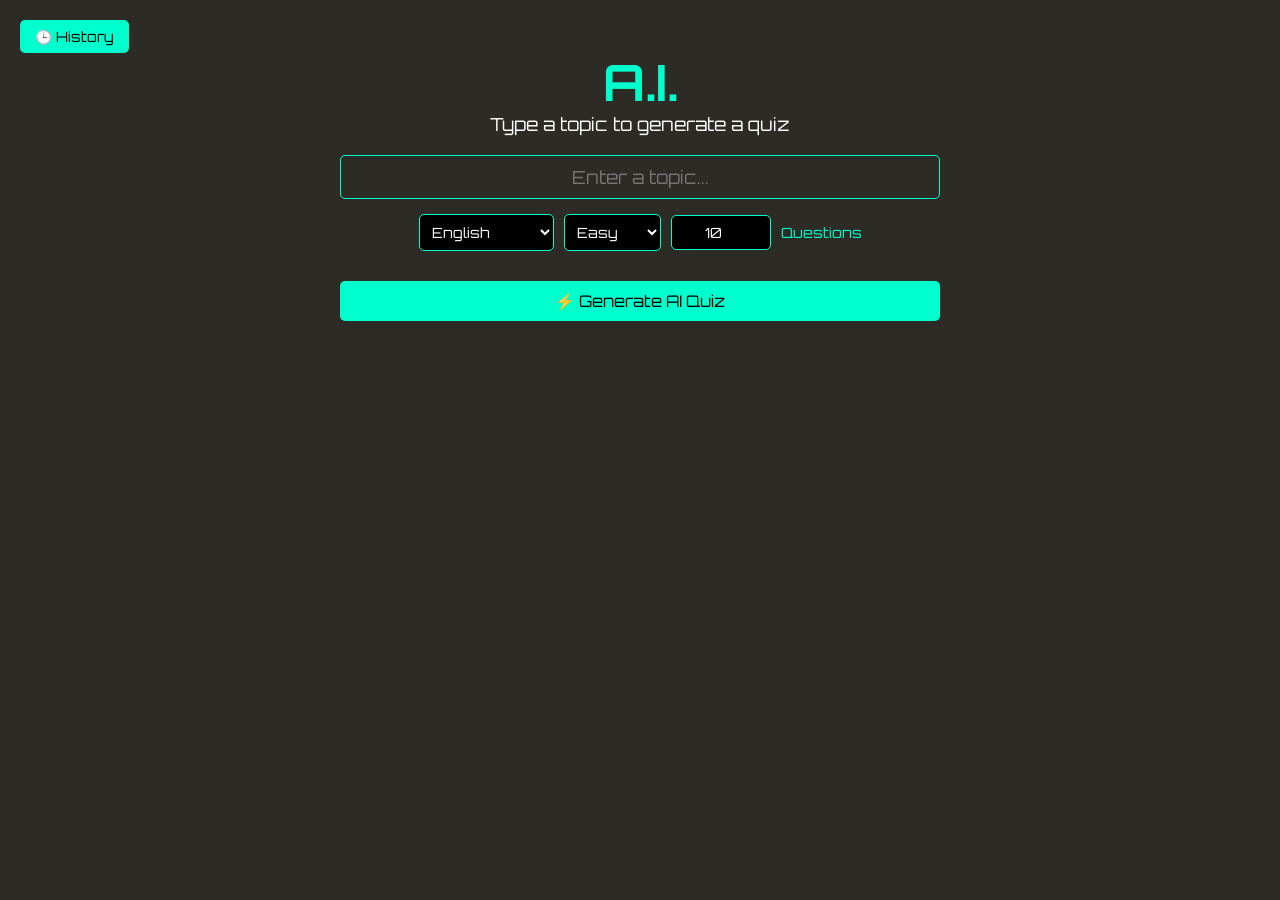
<file: index.html>
<!DOCTYPE html>
<html lang="en">
  <head>
    <meta charset="UTF-8" />
    <meta name="viewport" content="width=device-width, initial-scale=1.0" />
    <title>Quizz</title>
    <link rel="stylesheet" href="style.css" />
    <script type="module" src="./src/AI.js" defer></script>
    <script type="module" src="./src/database/db.js"></script>
    <script type="module" src="./src/database/addData.js"></script>
  </head>
  <body>
    <div id="homepage"></div>
    <div class="matrix-bg"></div>

    <!-- HISTORY BUTTON -->
    <a href="src/components/History/History.html" class="history-btn"
      >🕒 History</a
    >

    <!-- QUIZZ -->
    <div class="container">
      <h1>A.I.</h1>
      <p>Type a topic to generate a quiz</p>

      <input type="text" placeholder="Enter a topic..." id="topic-input" />
      <p id="helper-text" class=""></p>
      <div class="options">
        <select id="language-select">
          <option selected>English</option>
          <option>Vietnamese</option>
          <option>Spanish</option>
          <option>French</option>
          <option>German</option>
          <option>Chinese</option>
          <option>Japanese</option>
          <option>Korean</option>
          <option>Russian</option>
          <option>Italian</option>
          <option>Portuguese</option>
          <option>Hindi</option>
          <option>Arabic</option>
        </select>

        <select id="difficulty-select">
          <option selected>Easy</option>
          <option>Medium</option>
          <option>Hard</option>
        </select>

        <input
          id="questions-count"
          type="number"
          value="10"
          min="1"
          max="10"
          step="1"
        />
        <span class="label">Questions</span>
      </div>

      <button class="generate" id="gen-btn">⚡ Generate AI Quiz</button>
      <div class="container-preview" id="questions-preview"></div>
    </div>

    <!-- LOADER -->
    <div id="loader" class="">
      <div class="loader--background">
        <span class="loader"></span>
      </div>
    </div>
  </body>
</html>
</file>
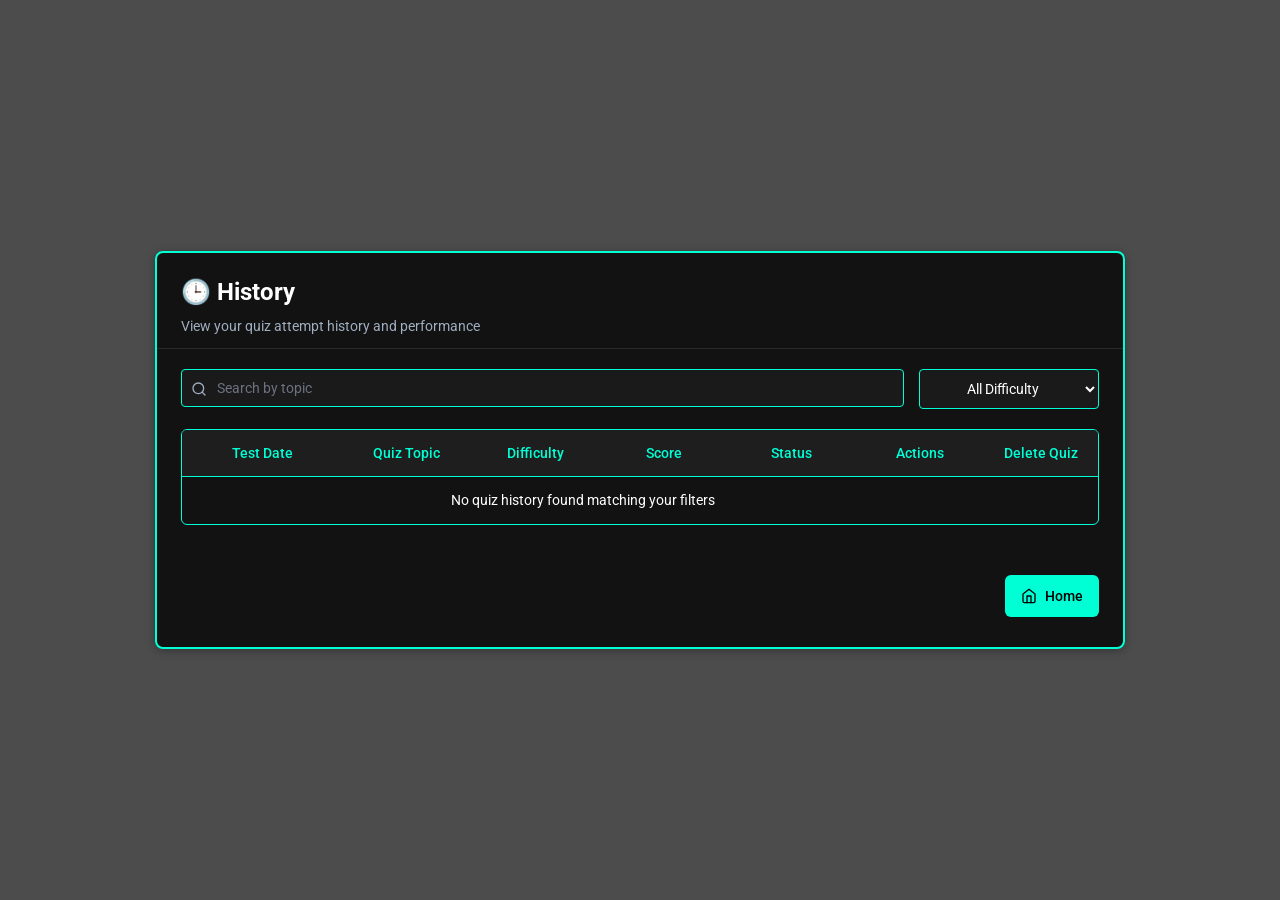
<file: src/components/History/History.html>
<!DOCTYPE html>
<html lang="en">
  <head>
    <meta charset="UTF-8" />
    <meta name="viewport" content="width=device-width, initial-scale=1.0" />
    <title>🕒 History</title>
    <link rel="stylesheet" href="History.css" />
    <script type="module" src="History.js" defer></script>
    <link
      href="https://fonts.googleapis.com/css2?family=Roboto:wght@300;400;500;700&display=swap"
      rel="stylesheet"
    />
  </head>
  <body>
    <div class="container">
      <div class="card">
        <div class="card-header">
          <h1>🕒 History</h1>
          <p>View your quiz attempt history and performance</p>
        </div>
        <div class="card-content">
          <div class="filters">
            <div class="search-container">
              <!-- Kính lúp -->
              <input
                type="text"
                placeholder="Search by topic"
                class="search-input"
                id="search-topic"
              />
              <svg
                class="search-icon"
                xmlns="http://www.w3.org/2000/svg"
                width="16"
                height="16"
                viewBox="0 0 24 24"
                fill="none"
                stroke="currentColor"
                stroke-width="2"
                stroke-linecap="round"
                stroke-linejoin="round"
              >
                <circle cx="11" cy="11" r="8"></circle>
                <line x1="21" y1="21" x2="16.65" y2="16.65"></line>
              </svg>
            </div>
            <div class="select-container">
              <select class="difficulty-select" id="history-difficulty">
                <option value="All" selected>All Difficulty</option>
                <option value="Easy">Easy</option>
                <option value="Medium">Medium</option>
                <option value="Hard">Hard</option>
              </select>
            </div>
          </div>
          <div class="table-container">
            <table class="history-table">
              <thead>
                <tr>
                  <th>Test Date</th>
                  <th>Quiz Topic</th>
                  <th>Difficulty</th>
                  <th>Score</th>
                  <th>Status</th>
                  <th>Actions</th>
                  <th>Delete Quiz</th>
                </tr>
              </thead>
              <tbody>
                <!-- <tr>
                  <td>3/11/2025 10:09 AM</td>
                  <td>math</td>
                  <td><span class="badge easy">Easy</span></td>
                  <td class="score-cell">-/10</td>
                  <td><span class="status pending">Pending</span></td>
                  <td class="action-cell">
                    <a href="#" class="review-link">Resume Quiz</a>
                  </td>
                  <td class="delete-cell">
                    <button class="delete-button">
                      <svg xmlns="http://www.w3.org/2000/svg" width="16" height="16" viewBox="0 0 24 24" fill="none" stroke="currentColor" stroke-width="2" stroke-linecap="round" stroke-linejoin="round">
                        <path d="M3 6h18"></path>
                        <path d="M19 6v14c0 1-1 2-2 2H7c-1 0-2-1-2-2V6"></path>
                        <path d="M8 6V4c0-1 1-2 2-2h4c1 0 2 1 2 2v2"></path>
                      </svg>
                    </button>
                  </td>
                </tr>
                <tr>
                  <td>3/11/2025 10:21 AM</td>
                  <td>Math</td>
                  <td><span class="badge easy">Easy</span></td>
                  <td class="score-cell">-/10</td>
                  <td><span class="status pending">Pending</span></td>
                  <td class="action-cell">
                    <a href="#" class="review-link">Resume Quiz</a>
                  </td>
                  <td class="delete-cell">
                    <button class="delete-button">
                      <svg xmlns="http://www.w3.org/2000/svg" width="16" height="16" viewBox="0 0 24 24" fill="none" stroke="currentColor" stroke-width="2" stroke-linecap="round" stroke-linejoin="round">
                        <path d="M3 6h18"></path>
                        <path d="M19 6v14c0 1-1 2-2 2H7c-1 0-2-1-2-2V6"></path>
                        <path d="M8 6V4c0-1 1-2 2-2h4c1 0 2 1 2 2v2"></path>
                      </svg>
                    </button>
                  </td>
                </tr> -->
              </tbody>
            </table>
          </div>
          <!-- Nút Home -->
          <div class="button-container">
            <a href="#" class="home-button">
              <svg
                xmlns="http://www.w3.org/2000/svg"
                width="16"
                height="16"
                viewBox="0 0 24 24"
                fill="none"
                stroke="currentColor"
                stroke-width="2"
                stroke-linecap="round"
                stroke-linejoin="round"
              >
                <path d="M3 9l9-7 9 7v11a2 2 0 0 1-2 2H5a2 2 0 0 1-2-2z"></path>
                <polyline points="9 22 9 12 15 12 15 22"></polyline>
              </svg>
              Home
            </a>
          </div>
        </div>
      </div>
    </div>
  </body>
</html>
</file>
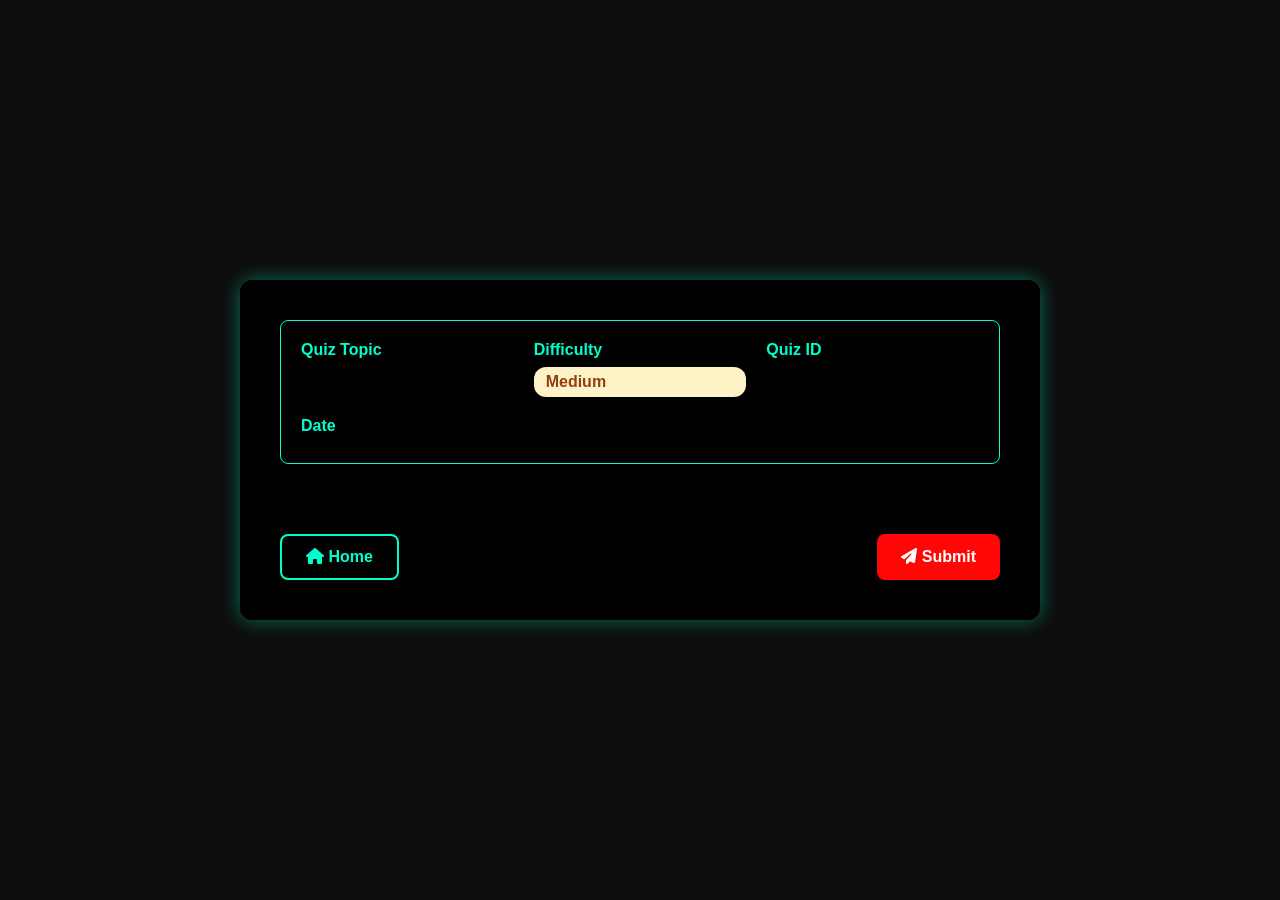
<file: src/components/QuizTest/QuizTest.html>
<!DOCTYPE html>
<html lang="en">
  <head>
    <meta charset="UTF-8" />
    <meta name="viewport" content="width=device-width, initial-scale=1.0" />
    <link rel="stylesheet" href="./QuizTest.css" />
    <link
      rel="stylesheet"
      href="https://cdnjs.cloudflare.com/ajax/libs/font-awesome/6.4.2/css/all.min.css"
    />
    <script type="module" src="QuizTest.js" defer></script>
    <title>Quiz</title>
  </head>
  <body>
    <div class="matrix-bg"></div>
    <div class="quiz-container">
      <div class="info-container">
        <div class="info-item">
          <p class="text-title">Quiz Topic</p>
          <p class="topic-content" id="topic-name"></p>
        </div>
        <div class="info-item">
          <p class="text-title">Difficulty</p>
          <div class="medium-content">
            <p id="difficulty-name">Medium</p>
          </div>
        </div>
        <div class="info-item">
          <p class="text-title">Quiz ID</p>
          <p id="id-name"></p>
        </div>
        <div class="info-item">
          <p class="text-title">Date</p>
          <p id="date-name"></p>
        </div>
        <div class="info-item">
          <p class="text-title"></p>
          <div class="time-content">
            <p></p>
          </div>
        </div>
        <div class="info-item" id="info-item-score">
          <p class="text-title">SCORE</p>
          <p id="info-item-score--text">10 / 10</p>
        </div>
      </div>
      <div class="questions-container" id="quest-container">
        <!-- template for questions -->
        <!-- <div class="question-box">
          <p>Question ... ?</p>
        </div>
        <div class="answer-box">
          <label class="answer-item">
            <input type="radio" name="answer" value="A" />
            <span>A</span>
          </label>
          <label class="answer-item">
            <input type="radio" name="answer" value="B" />
            <span>B</span>
          </label>
          <label class="answer-item">
            <input type="radio" name="answer" value="C" />
            <span>C</span>
          </label>
          <label class="answer-item">
            <input type="radio" name="answer" value="D" />
            <span>D</span>
          </label>
        </div> -->
      </div>
      <div class="button-group">
        <button class="reset-button" id="retry-quiz" type="button">
          <i class="fa-solid fa-arrow-rotate-right"></i> Reset
        </button>
        <button class="save-button" type="button">
          <i class="fas fa-home"></i> Home
        </button>
        <button class="submit-button" id="submit-quiz" type="submit">
          <i class="fas fa-paper-plane"></i> Submit
        </button>
      </div>
    </div>
  </body>
</html>
</file>
<file: style.css>
@import url("https://fonts.googleapis.com/css2?family=Orbitron:wght@400;700&display=swap");

* {
  margin: 0;
  padding: 0;
  box-sizing: border-box;
  font-family: "Orbitron", sans-serif;
}

body {
  background: rgb(44, 43, 37);
  color: white;
  overflow-x: hidden;
  min-height: 100vh;
  position: relative;
  padding-bottom: 50px;
}

.matrix-bg {
  position: fixed;
  top: 0;
  left: 0;
  width: 100%;
  height: 100%;
  background: url("https://i.pinimg.com/originals/46/41/61/4641611401ecb508c625eebe448da663.gif");
  opacity: 0.3;
  z-index: -1;
}

/* For desktop/laptop screens (768px and above) */
@media (min-width: 768px) {
  .matrix-bg {
    background-size: auto;
    background-repeat: repeat;
    background-position: center;
  }
}

/* For mobile screens (below 768px) */
@media (max-width: 767px) {
  .matrix-bg {
    background-size: cover;
    background-repeat: no-repeat;
    background-position: center center;
  }
}

.container {
  position: relative;
  margin: 0 auto;
  text-align: center;
  width: 90%;
  max-width: 600px;
  padding-top: 50px;
}

h1 {
  font-size: 50px;
  font-weight: 700;
  color: #00ffcc;
  position: relative;
  z-index: 5;
}

p {
  font-size: 18px;
  margin-bottom: 20px;
  position: relative;
  z-index: 5;
}

input[type="text"] {
  width: 100%;
  padding: 10px;
  background: transparent;
  color: white;
  border: 1px solid #00ffcc;
  border-radius: 5px;
  font-size: 18px;
  text-align: center;
}

button {
  width: 100%;
  padding: 10px 15px;
  margin-top: 30px;
  border: none;
  background: #00ffcc;
  color: black;
  font-size: 16px;
  cursor: pointer;
  border-radius: 5px;
  transition: 0.3s;
}

button:hover {
  background: #009977;
}

.options {
  display: flex;
  justify-content: center;
  align-items: center;
  gap: 10px;
  margin-top: 15px;
  flex-wrap: wrap;
}

.options select,
.options input[type="number"] {
  padding: 8px;
  font-size: 14px;
  background: black;
  color: white;
  border: 1px solid #00ffcc;
  border-radius: 5px;
  outline: none;
}

.options input[type="number"] {
  width: 100px;
  text-align: center;
}

.options .label {
  font-size: 14px;
  color: #00ffcc;
  user-select: none;
}

.history-btn {
  position: fixed;
  top: 20px;
  left: 20px;
  background: #00ffcc;
  color: black;
  padding: 8px 15px;
  border-radius: 5px;
  text-decoration: none;
  font-size: 14px;
  transition: background 0.3s;
  z-index: 10;
}

.history-btn:hover {
  background: #009977;
}

.container-preview {
  display: none;
  max-width: 700px;
  height: auto;
  min-height: 200px;
  max-height: 500px;
  margin: 30px auto 0;
  background: rgba(0, 0, 0, 0.7);
  border-radius: 10px;
  border: 1px solid #00ffcc;
  box-shadow: 0 0 15px rgba(0, 255, 204, 0.4);
  overflow-y: auto;
  position: relative;
  top: -10px; /* Move up to avoid sticking to bottom */
}

.container-preview.open {
  display: block;
}

.container-preview h2 {
  position: sticky;
  top: 0;
  background: rgba(0, 0, 0, 0.95);
  color: #00ffcc;
  text-align: center;
  padding: 15px 0;
  margin: 0;
  border-bottom: 1px solid #00ffcc;
  z-index: 10;
}

.questions-list {
  padding: 10px 20px;
}

.question {
  margin-bottom: 15px;
  padding-bottom: 10px;
  border-bottom: 1px solid #555;
  text-align: left;
  word-wrap: break-word;
}

.question-number {
  color: #00ffcc;
  font-weight: bold;
}

.start-btn {
  display: inline-block;
  margin: 15px auto;
  padding: 8px 15px;
  background: #00ffcc;
  color: black;
  text-decoration: none;
  border-radius: 5px;
  transition: 0.3s;
}

.start-btn:hover {
  background: #009977;
}

.container-preview::-webkit-scrollbar {
  width: 8px;
}

.container-preview::-webkit-scrollbar-thumb {
  background: #00ffcc;
  border-radius: 5px;
}

.container-preview::-webkit-scrollbar-track {
  background: rgba(255, 255, 255, 0.1);
}

.quiz-container {
  background: rgba(0, 0, 0, 0.8);
  color: white;
  padding: 20px;
  border-radius: 10px;
  width: 80%;
  max-width: 600px;
  margin: 20px auto;
  box-shadow: 0 0 10px rgba(0, 255, 204, 0.5);
}

.quiz-container h2 {
  text-align: center;
  color: #00ffcc;
  border-bottom: 1px solid #00ffcc;
  padding-bottom: 10px;
}

.quiz-form {
  display: flex;
  flex-direction: column;
  gap: 15px;
}

.quiz-question {
  background: rgba(0, 0, 0, 0.6);
  padding: 10px;
  border-radius: 5px;
  border: 1px solid #00ffcc;
}

.quiz-question p {
  margin-bottom: 10px;
  font-weight: bold;
  color: #00ffcc;
}

.quiz-question label {
  display: block;
  margin: 5px 0;
  cursor: pointer;
}

.submit-btn {
  background: #00ffcc;
  color: black;
  padding: 10px;
  border: none;
  cursor: pointer;
  border-radius: 5px;
  font-size: 16px;
  transition: 0.3s;
}

.submit-btn:hover {
  background: #009977;
}

/* LOADER SPINNER CSS */
#loader {
  position: fixed;
  top: 0;
  left: 0;
  height: 100vh;
  width: 100%;
  display: none;
  z-index: 100;
}

.loader--background {
  position: absolute;
  top: 0;
  bottom: 0;
  right: 0;
  left: 0;
  background-color: rgba(0, 0, 0, 0.8);
  display: flex;
  align-items: center;
  justify-content: center;
}

#loader.open {
  display: block;
}

.loader {
  width: 48px;
  height: 48px;
  background: #00ffcc;
  display: block;
  margin: 20px auto;
  position: relative;
  box-sizing: border-box;
  animation: rotationBack 1s ease-in-out infinite reverse;
}

.loader::before {
  content: "";
  box-sizing: border-box;
  left: 0;
  top: 0;
  transform: rotate(45deg);
  position: absolute;
  width: 48px;
  height: 48px;
  background: #00ffcc;
  box-shadow: 0 0 5px rgba(0, 0, 0, 0.15);
}

.loader::after {
  content: "";
  box-sizing: border-box;
  width: 32px;
  height: 32px;
  border-radius: 50%;
  position: absolute;
  left: 50%;
  top: 50%;
  background: #fff;
  transform: translate(-50%, -50%);
  box-shadow: 0 0 5px rgba(0, 0, 0, 0.15);
}

@keyframes rotationBack {
  0% {
    transform: rotate(0deg);
  }
  100% {
    transform: rotate(-360deg);
  }
}

/* Responsive adjustments */
@media (max-width: 768px) {
  h1 {
    font-size: 40px;
  }

  .container {
    padding-top: 30px;
  }

  .container-preview {
    max-height: 450px;
    top: -30px;
  }
}

@media (max-width: 480px) {
  h1 {
    font-size: 32px;
  }

  p {
    font-size: 16px;
  }

  .options select,
  .options input[type="number"] {
    padding: 6px;
    font-size: 12px;
  }

  .history-btn {
    padding: 6px 12px;
    font-size: 12px;
  }

  .container-preview {
    max-height: 400px;
    top: -20px;
  }
}

#helper-text {
  color: red;
  margin-top: 10px;
  font-weight: bold;
  display: none;
}

#helper-text.show {
  display: block;
}
</file>
<file: src/components/History/History.css>
* {
  margin: 0;
  padding: 0;
  box-sizing: border-box;
  font-family: "Roboto", sans-serif;
}

body {
  background: url("https://i.pinimg.com/originals/46/41/61/4641611401ecb508c625eebe448da663.gif")
    no-repeat center center fixed;
  background-size: cover;
  color: #ffffff;
  line-height: 1.6;
  min-height: 100vh;
}

/* Thêm overlay để làm tối nền GIF một chút để dễ đọc */
body::before {
  content: "";
  position: fixed;
  top: 0;
  left: 0;
  width: 100%;
  height: 100%;
  background-color: rgba(0, 0, 0, 0.7);
  z-index: -1;
}

.container {
  max-width: 1000px;
  margin: 0 auto;
  padding: 0 15px;
  min-height: 100vh;
  display: flex;
  align-items: center;
  justify-content: center;
  position: relative;
  z-index: 1;
}

.card {
  background-color: #121212;
  border-radius: 8px;
  box-shadow: 0 2px 10px rgba(0, 0, 0, 0.3);
  overflow: hidden;
  border: 2px solid #00ffd5;
  width: 100%;
  max-height: 80vh;
  display: flex;
  flex-direction: column;
}

.card-header {
  padding: 20px 24px 10px;
  border-bottom: 1px solid #2a2a2a;
}

.card-header h1 {
  font-size: 24px;
  font-weight: 700;
  margin-bottom: 4px;
  color: #ffffff;
}

.card-header p {
  font-size: 14px;
  color: #a0aec0;
}

.card-content {
  padding: 20px 24px;
  flex: 1;
  overflow: hidden;
  display: flex;
  flex-direction: column;
}

.filters {
  display: flex;
  flex-direction: column;
  gap: 15px;
  margin-bottom: 20px;
  background-color: #121212;
  position: sticky;
  top: 0;
  z-index: 2;
}

@media (min-width: 640px) {
  .filters {
    flex-direction: row;
  }
}

.search-container {
  position: relative;
  flex: 1;
}

.search-input {
  width: 100%;
  padding: 10px 10px 10px 35px;
  border: 1px solid #00ffd5;
  border-radius: 4px;
  font-size: 14px;
  background-color: #1a1a1a;
  color: #ffffff;
}

.search-icon {
  position: absolute;
  left: 10px;
  top: 50%;
  transform: translateY(-50%);
  color: #a0aec0;
}

.select-container {
  width: 100%;
}

@media (min-width: 640px) {
  .select-container {
    width: 180px;
  }
}

.difficulty-select {
  width: 100%;
  padding: 10px;
  border: 1px solid #00ffd5;
  border-radius: 4px;
  font-size: 14px;
  background-color: #1a1a1a;
  color: #ffffff;
  cursor: pointer;
  text-align: center;
}

.table-container {
  max-height: 400px;
  overflow-y: auto;
  border: 1px solid #00ffd5;
  border-radius: 6px;
  margin-bottom: 20px;
  background-color: #121212;
  scrollbar-width: thin;
  scrollbar-color: #00ffd5 #1a1a1a;
}

/* Style cho thanh cuộn trên Chrome, Edge, và Safari */
.table-container::-webkit-scrollbar {
  width: 8px;
}

.table-container::-webkit-scrollbar-track {
  background: #1a1a1a;
  border-radius: 4px;
}

.table-container::-webkit-scrollbar-thumb {
  background-color: #00ffd5;
  border-radius: 4px;
  border: 2px solid #1a1a1a;
}

.table-container::-webkit-scrollbar-thumb:hover {
  background-color: #00e6c0;
}

.history-table {
  width: 100%;
  border-collapse: separate;
  border-spacing: 0;
  text-align: center;
}

/* Giữ header cố định khi cuộn */
.history-table thead {
  position: sticky;
  top: 0;
  background-color: #1e1e1e;
  z-index: 1;
}

.history-table th {
  background-color: #1e1e1e;
  padding: 12px 16px;
  font-weight: 500;
  color: #00ffd5;
  border-bottom: 1px solid #00ffd5;
  font-size: 14px;
  text-align: center;
}

.history-table td {
  padding: 12px 16px;
  border-bottom: 1px solid#00ffd5;
  font-size: 14px;
  border-right: 1px solid #00ffd5;
}

/* Đảm bảo các cột có chiều rộng phù hợp */
.history-table th,
.history-table td {
  min-width: 120px;
}

/* Điều chỉnh chiều rộng cụ thể cho một số cột */
.history-table th:first-child,
.history-table td:first-child {
  min-width: 150px;
}

.history-table th:last-child,
.history-table td:last-child {
  min-width: 100px;
}

.history-table td:last-child {
  border-right: none;
}

.history-table tr:last-child td {
  border-bottom: none;
}

/* Animation cho hover row */
.history-table tbody tr {
  transition: background-color 0.2s ease;
}

/* Hiệu ứng hover mượt mà hơn */
.history-table tbody tr:hover {
  background-color: rgba(0, 255, 213, 0.1);
}

.badge {
  display: inline-block;
  padding: 4px 8px;
  border-radius: 9999px;
  font-size: 12px;
  font-weight: 500;
}

.easy {
  background-color: #1a4731;
  color: #4ade80;
  border: 1px solid #166534;
}

.medium {
  background-color: #fef3c7;
  color: #854d0e;
  border: 1px solid #f59e0b;
}

.difficulty {
  background-color: #471a1a;
  color: #f87171;
  border: 1px solid #991b1b;
}

.score-cell,
.action-cell {
  text-align: center;
}

.review-link {
  color: #60a5fa;
  text-decoration: none;
  font-weight: 500;
}

.review-link:hover {
  text-decoration: underline;
  color: #93c5fd;
}

.resume-link {
  color: #60a5fa;
  text-decoration: none;
  font-weight: 500;
}

.resume-link:hover {
  text-decoration: underline;
  color: #93c5fd;
}
.button-container {
  display: flex;
  justify-content: flex-end;
  margin-top: 20px;

  position: sticky;
  bottom: 0;
  right: 0;
  background-color: #121212;
  padding: 10px 0;
  z-index: 2;
}

.home-button {
  display: flex;
  align-items: center;
  gap: 8px;
  background-color: #00ffd5;
  color: #000000;
  padding: 10px 16px;
  border-radius: 6px;
  text-decoration: none;
  font-weight: 500;
  font-size: 14px;
  transition: background-color 0.2s;
}

.home-button:hover {
  background-color: #00e6c0;
}

.home-button svg {
  width: 16px;
  height: 16px;
}

/* Thêm hiệu ứng hover cho các hàng trong bảng */
.history-table tr:hover {
  background-color: #1e1e1e;
}

/* Tùy chỉnh màu placeholder cho input */
.search-input::placeholder {
  color: #6b7280;
}

/* Tùy chỉnh màu selection */
::selection {
  background-color: #00ffd5;
  color: #000000;
}

/* Kiểu dáng cho trạng thái */
.status {
  display: inline-block;
  padding: 4px 8px;
  border-radius: 9999px;
  font-size: 12px;
  font-weight: 500;
}

.completed {
  background-color: #064e3b;
  color: #6ee7b7;
  border: 1px solid #059669;
}

.pending {
  background-color: #713f12;
  color: #fcd34d;
  border: 1px solid #d97706;
}

/* Thêm hiệu ứng glow cho card */
@keyframes glow {
  0% {
    box-shadow: 0 0 10px rgba(0, 255, 213, 0.5);
  }
  50% {
    box-shadow: 0 0 20px rgba(0, 255, 213, 0.8);
  }
  100% {
    box-shadow: 0 0 10px rgba(0, 255, 213, 0.5);
  }
}

.card {
  animation: glow 3s infinite;
}

/* Style cho cột Delete Quiz */
.delete-cell {
  text-align: center;
}

/* Style cho nút xóa */
.delete-button {
  background: none;
  border: none;
  color: #ff4d4d;
  cursor: pointer;
  padding: 5px;
  border-radius: 4px;
  transition: all 0.2s ease;
}

.delete-button:hover {
  background-color: rgba(255, 77, 77, 0.1);
  transform: scale(1.1);
}

.delete-button svg {
  width: 20px;
  height: 20px;
  vertical-align: middle;
}

/* Điều chỉnh border cho cột mới */
.history-table td:nth-last-child(2) {
  border-right: 1px solid #00ffd5;
}
</file>
<file: src/components/QuizTest/QuizTest.css>
/* Reset cơ bản */
* {
  margin: 0;
  padding: 0;
  box-sizing: border-box;
  font-family: "Orbitron", sans-serif;
}

body {
  background-color: #0d0d0d;
  color: white;
  display: flex;
  justify-content: center;
  align-items: center;
  min-height: 100vh;
  padding: 20px;
}

/* Hiệu ứng nền matrix */
.matrix-bg {
  position: fixed;
  top: 0;
  left: 0;
  width: 100%;
  height: 100%;
  background: url("https://i.pinimg.com/originals/46/41/61/4641611401ecb508c625eebe448da663.gif")
    repeat;
  opacity: 0.2;
  z-index: -1;
}

.quiz-container {
  display: flex;
  flex-direction: column;
  align-items: center;
  gap: 30px;
  background: rgba(0, 0, 0, 0.85);
  padding: 40px;
  border-radius: 12px;
  width: 90%;
  max-width: 800px;
  box-shadow: 0 0 20px rgba(0, 255, 204, 0.4);
}

/* Thông tin quiz */
.info-container {
  display: grid;
  grid-template-columns: repeat(auto-fit, minmax(200px, 1fr));
  gap: 20px;
  padding: 20px;
  border: 1px solid #00ffcc;
  background: rgba(0, 0, 0, 0.7);
  border-radius: 8px;
  width: 100%;
}

.info-item {
  display: flex;
  flex-direction: column;
  gap: 8px;
}

.text-title {
  font-size: 16px;
  color: #00ffcc;
  font-weight: bold;
}

.topic-content {
  font-size: 20px;
  font-weight: bold;
  color: #ff6666;
  text-transform: uppercase;
}

.medium-content {
  background: #fef3c7;
  color: #92400e;
  padding: 6px 12px;
  border-radius: 12px;
  font-size: 16px;
  font-weight: bold;
  display: inline-block;
}

/* Câu hỏi và đáp án */
.questions-container {
  display: flex;
  flex-direction: column;
  gap: 20px;
  width: 100%;
}

.question-box {
  background: #00ffcc;
  color: #0d0d0d;
  padding: 15px;
  border-radius: 8px;
  font-size: 18px;
  font-weight: bold;
}

.answer-box {
  display: flex;
  flex-direction: column;
  gap: 12px;
}

.answer-item {
  display: flex;
  align-items: center;
  padding: 12px;
  border: 1px solid #00ffcc;
  border-radius: 8px;
  background: rgba(0, 0, 0, 0.6);
  color: white;
  transition: all 0.3s ease;
  cursor: pointer;
  position: relative;
}

/* Enhanced radio button styling */
.answer-item input[type="radio"] {
  -webkit-appearance: none;
  -moz-appearance: none;
  appearance: none;
  min-width: 22px;
  width: 22px;
  height: 22px;
  flex-shrink: 0;
  border: 2px solid #00ffcc;
  border-radius: 50%;
  margin-right: 12px;
  position: relative;
  cursor: pointer;
  outline: none;
  align-self: flex-start;
  margin-top: 2px;
}

.answer-item span {
  flex: 1;
  line-height: 1.4;
  word-break: break-word;
}

.answer-item input[type="radio"]:checked {
  border-color: #66deff;
  background-color: transparent;
  box-shadow: 0 0 10px #66deff;
}

.answer-item input[type="radio"]:checked::after {
  content: "";
  position: absolute;
  top: 50%;
  left: 50%;
  transform: translate(-50%, -50%);
  width: 12px;
  height: 12px;
  border-radius: 50%;
  background-color: #66deff;
}

/* Add a left border to indicate selection */
.answer-item input[type="radio"]:checked + span {
  color: #66deff;
  font-weight: bold;
}

.answer-item:has(input[type="radio"]:checked) {
  border-left: 4px solid #66deff;
  background: rgba(255, 102, 102, 0.1);
}

.answer-item.success {
  border: 2px solid #33ff00;
  background: rgba(51, 255, 0, 0.15);
  position: relative;
}

.answer-item.success::after {
  content: "✓";
  position: absolute;
  right: 15px;
  top: 50%;
  transform: translateY(-50%);
  color: #33ff00;
  font-size: 20px;
  font-weight: bold;
}

.answer-item.success input[type="radio"] {
  border-color: #33ff00;
}

.answer-item.success input[type="radio"]:checked {
  border-color: #33ff00;
  box-shadow: 0 0 10px #33ff00;
}

.answer-item.success input[type="radio"]:checked::after {
  background-color: #33ff00;
}

.answer-item.fail {
  border: 2px solid #ff0000;
  background: rgba(255, 0, 0, 0.15);
  position: relative;
}

.answer-item.fail::after {
  content: "✗";
  position: absolute;
  right: 15px;
  top: 50%;
  transform: translateY(-50%);
  color: #ff0000;
  font-size: 20px;
  font-weight: bold;
}

.answer-item.fail input[type="radio"] {
  border-color: #ff0000;
}

.answer-item.fail input[type="radio"]:checked {
  border-color: #ff0000;
  box-shadow: 0 0 10px #ff0000;
}

.answer-item.fail input[type="radio"]:checked::after {
  background-color: #ff0000;
}

.answer-item:hover {
  background: rgba(250, 250, 210, 0.9);
  color: black;
}

.explanation-box {
  margin-top: 10px;
  margin-bottom: 20px;
  width: 100%;
  animation: fadeIn 0.5s ease-in-out;
  font-size: 16px;
  color: #ffdd57;
  background: rgba(255, 221, 87, 0.1);
  padding: 8px;
  border-left: 4px solid #ffdd57;
  border-radius: 5px;
}

.answer-item:hover {
  background: #fafad2;
  color: black;
}

.answer-item input[type="radio"] {
  margin-right: 10px;
  accent-color: #00ffcc;
}

/* Nút bấm */
.button-group {
  display: flex;
  justify-content: space-between;
  gap: 15px;
  width: 100%;
}

.save-button,
.submit-button,
.reset-button {
  font-size: 16px;
  font-weight: bold;
  border-radius: 8px;
  border: none;
  padding: 12px 24px;
  cursor: pointer;
  transition: all 0.3s ease;
  margin-top: 10px;
}

.save-button {
  background-color: transparent;
  color: #00ffcc;
  border: 2px solid #00ffcc;
}

.submit-button {
  background-color: #ff0707;
  color: white;
}

.submit-button.done {
  background-color: #ff6a6a;
  &:hover {
    transform: none;
  }
}

.save-button:hover,
.submit-button:hover,
.reset-button:hover {
  transform: scale(1.1);
}

@media only screen and (max-width: 600px) {
  .quiz-container {
    padding: 20px;
  }
  .info-container {
    grid-template-columns: 1fr;
  }
  .button-group {
    flex-direction: column;
    gap: 10px;
  }
}

#info-item-score {
  display: none;
}

#info-item-score--text {
  color: #ff6a6a;
  font-weight: bold;
  font-size: 20px;
}

.reset-button {
  background-color: transparent;
  color: white;
  border: 2px solid #fff;
  display: none;
}
</file>
